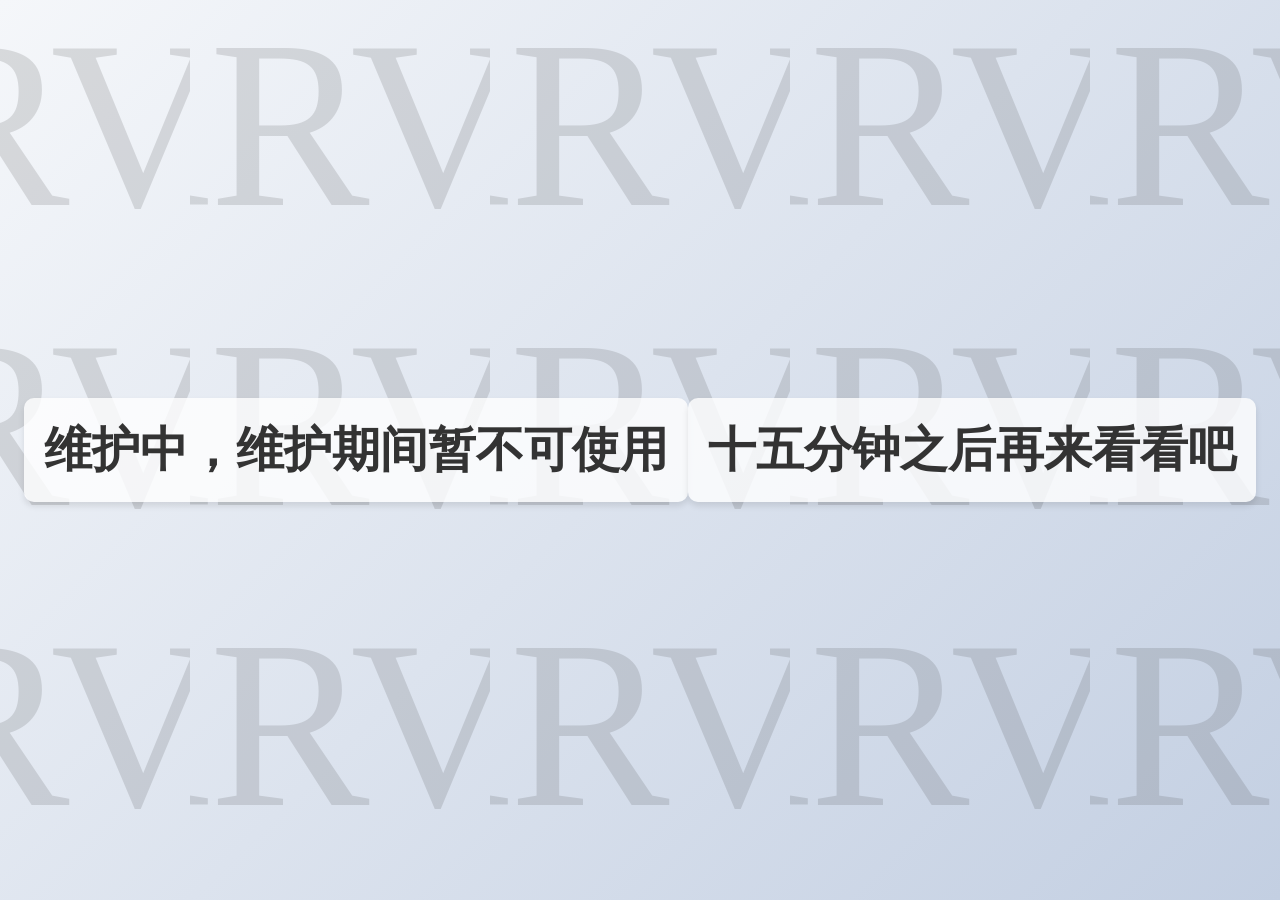
<file: app/templates/maintenance.html>
<!DOCTYPE html>
<html lang="zh-CN">
<head>
    <meta charset="UTF-8">
    <meta name="viewport" content="width=device-width, initial-scale=1.0">
    <title>系统维护中</title>
    <style>
        body {
            margin: 0;
            padding: 0;
            height: 100vh;
            background: linear-gradient(135deg, #f5f7fa 0%, #c3cfe2 100%);
            display: flex;
            justify-content: center;
            align-items: center;
            font-family: Arial, sans-serif;
            position: relative;
            overflow: hidden;
        }
        
        .maintenance-text {
            font-size: 3rem;
            font-weight: bold;
            color: #333;
            text-align: center;
            z-index: 2;
            background-color: rgba(255,255,255,0.8);
            padding: 20px;
            border-radius: 10px;
            box-shadow: 0 4px 6px rgba(0,0,0,0.1);
        }
        
        .jarvis-bg {
            position: absolute;
            opacity: 0.15;
            z-index: 1;
            width: 100%;
            height: 100%;
            background-image: url('data:image/svg+xml;utf8,<svg xmlns="http://www.w3.org/2000/svg" viewBox="0 0 100 100"><text x="50%" y="50%" font-size="80" text-anchor="middle" dominant-baseline="middle" fill="%23333">JARVIS</text></svg>');
            background-repeat: repeat;
            background-position: center;
            background-size: 300px;
        }
    </style>
</head>
<body>
    <div class="jarvis-bg"></div>
    <div class="maintenance-text">维护中，维护期间暂不可使用</div>
    <div class="maintenance-text">十五分钟之后再来看看吧</div>
</body>
</html>
</file>
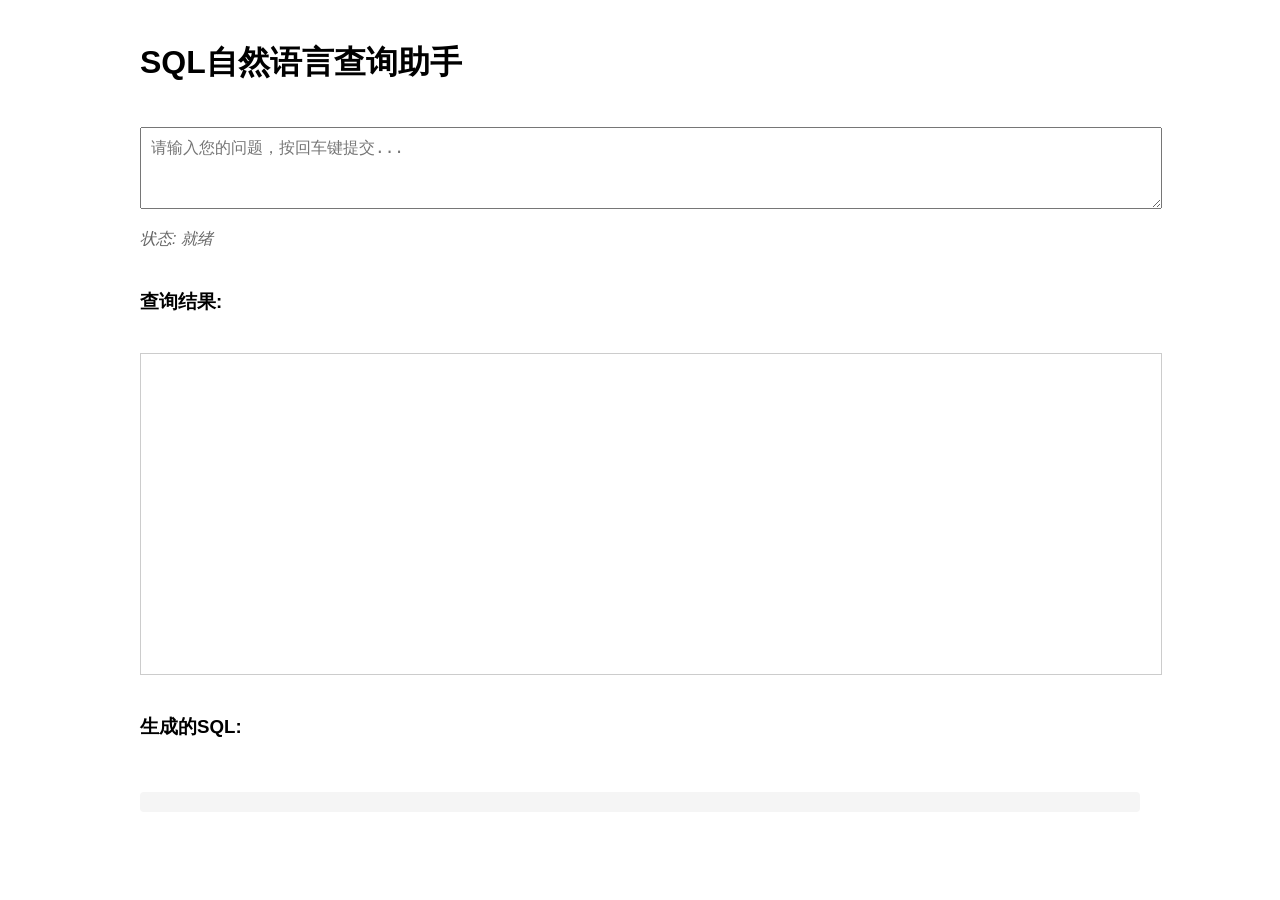
<file: app/templates/sql.html>
<!DOCTYPE html>
<html lang="zh-CN">
<head>
    <meta charset="UTF-8">
    <meta name="viewport" content="width=device-width, initial-scale=1.0">
    <title>SQL查询助手</title>
    <style>
        body { font-family: Arial, sans-serif; max-width: 1000px; margin: 0 auto; padding: 20px; }
        .container { display: flex; flex-direction: column; gap: 20px; }
        #questionInput { width: 100%; height: 60px; padding: 10px; font-size: 16px; }
        #resultDisplay { width: 100%; min-height: 300px; padding: 10px; border: 1px solid #ccc; white-space: pre-wrap; }
        .status { color: #666; font-style: italic; }
    </style>
</head>
<body>
    <div class="container">
        <h1>SQL自然语言查询助手</h1>
        <textarea id="questionInput" placeholder="请输入您的问题，按回车键提交..."></textarea>
        <div class="status">状态: 就绪</div>
        <h3>查询结果:</h3>
        <div id="resultDisplay"></div>
        <h3>生成的SQL:</h3>
        <pre id="sqlDisplay" style="background-color: #f5f5f5; padding: 10px; border-radius: 4px;"></pre>
    </div>

    <script>
        const input = document.getElementById('questionInput');
        const resultDisplay = document.getElementById('resultDisplay');
        const statusElement = document.querySelector('.status');

        input.addEventListener('keydown', async (e) => {
            if (e.key === 'Enter' && !e.shiftKey) {
                e.preventDefault();
                const question = input.value.trim();
                if (!question) return;

                statusElement.textContent = '状态: 处理中...';
                resultDisplay.textContent = '正在生成结果，请稍候...';

                try {
                    const response = await fetch('/api/query', {
                        method: 'POST',
                        headers: { 'Content-Type': 'application/json' },
                        body: JSON.stringify({ question: question })
                    });

                    const data = await response.json();
                    statusElement.textContent = data.success ? '状态: 完成' : '状态: 出错';
                    resultDisplay.textContent = data.result || data.error;
                    // 显示SQL语句
                    sqlDisplay.textContent = data.sql || '无生成的SQL语句';
                } catch (error) {
                    statusElement.textContent = '状态: 错误';
                    resultDisplay.textContent = '请求失败: ' + error.message;
                }
            }
        });
    </script>
</body>
</html>
</file>
